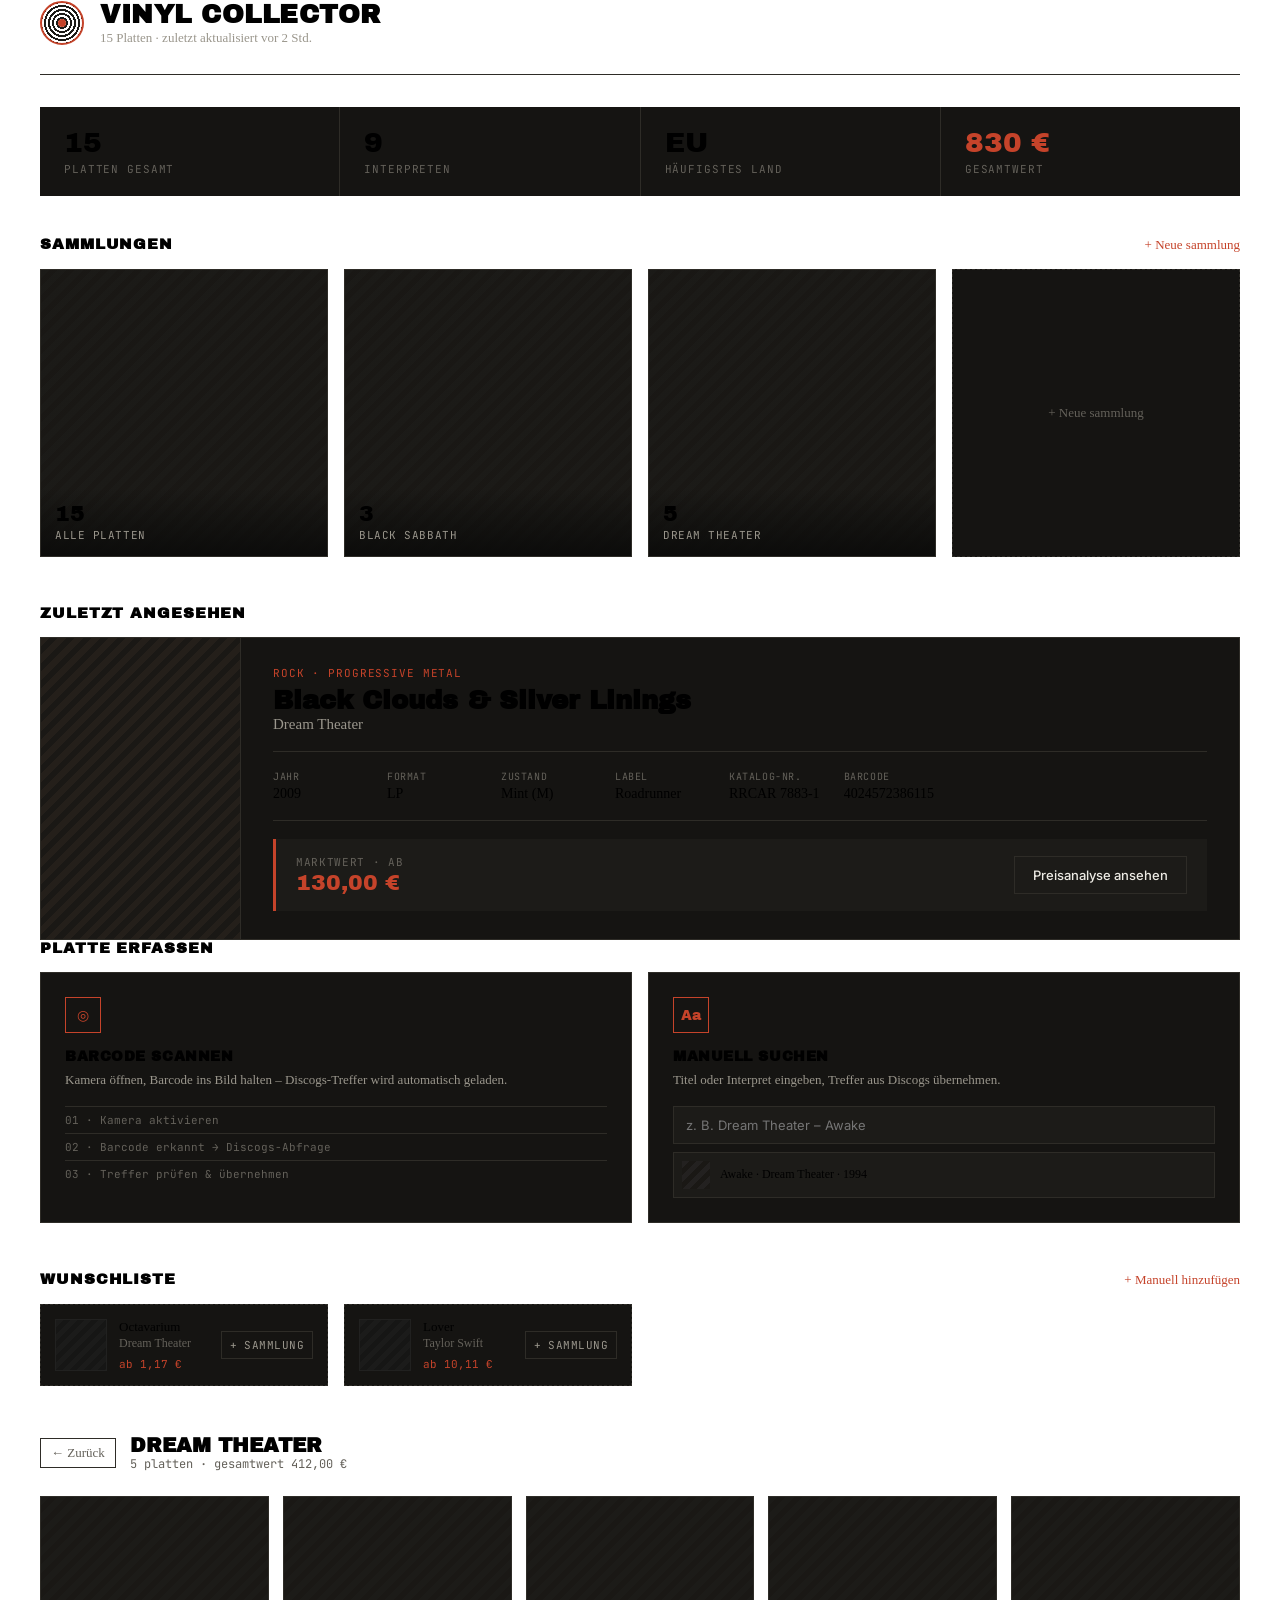
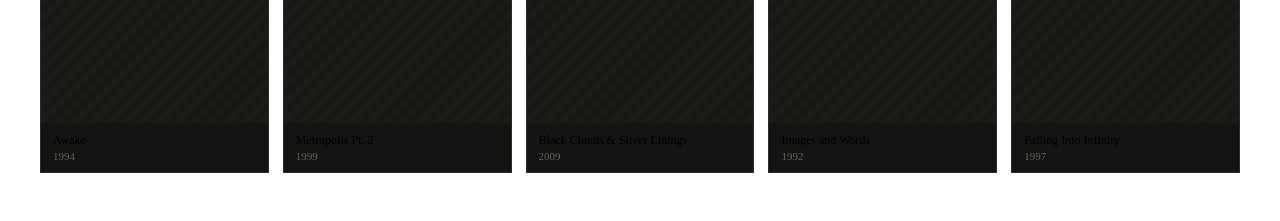
<file: src/main/resources/design-references/vinyl-collector-redesign.html>
<!DOCTYPE html>
<html lang="de">
<head>
<meta charset="UTF-8">
<title>VinylCollector – Redesign Mockup</title>
<link rel="preconnect" href="https://fonts.googleapis.com">
<link rel="preconnect" href="https://fonts.gstatic.com" crossorigin>
<link href="https://fonts.googleapis.com/css2?family=Archivo+Black&family=Inter:wght@400;500;600&family=JetBrains+Mono:wght@400;500&display=swap" rel="stylesheet">
<style>
  :root {
    --bg: #0B0B0A;
    --surface: #151412;
    --surface-2: #1C1B18;
    --border: #2E2C27;
    --text: #EDEBE4;
    --text-dim: #9A968C;
    --text-faint: #64615A;
    --accent: #C5432A;
    --accent-dim: #6E2C1E;
  }
  * { box-sizing: border-box; margin: 0; padding: 0; }T
  body {
    background: var(--bg);
    color: var(--text);
    font-family: 'Inter', sans-serif;
    padding: 40px;
  }
  .wrap { max-width: 1200px; margin: 0 auto; }

  header {
    display: flex;
    align-items: center;
    gap: 16px;
    padding-bottom: 28px;
    border-bottom: 1px solid var(--border);
    margin-bottom: 32px;
  }
  .logo {
    width: 44px; height: 44px;
    border-radius: 50%;
    background: repeating-radial-gradient(circle, var(--surface-2) 0px, var(--surface-2) 2px, #0000 2px, #0000 4px);
    border: 2px solid var(--accent);
    position: relative;
  }
  .logo::after {
    content: "";
    position: absolute; top: 50%; left: 50%;
    width: 8px; height: 8px;
    background: var(--accent);
    border-radius: 50%;
    transform: translate(-50%, -50%);
  }
  h1 {
    font-family: 'Archivo Black', sans-serif;
    font-size: 26px;
    letter-spacing: 0.5px;
    text-transform: uppercase;
  }
  header p { color: var(--text-dim); font-size: 13px; margin-top: 2px; }

  .stats {
    display: grid;
    grid-template-columns: repeat(4, 1fr);
    gap: 1px;
    background: var(--border);
    margin-bottom: 40px;
  }
  .stat {
    background: var(--surface);
    padding: 20px 24px;
  }
  .stat .num { font-family: 'Archivo Black', sans-serif; font-size: 28px; }
  .stat .label { font-family: 'JetBrains Mono', monospace; font-size: 11px; letter-spacing: 0.08em; text-transform: uppercase; color: var(--text-faint); margin-top: 4px; }
  .stat.hi .num { color: var(--accent); }

  .section-head {
    display: flex;
    justify-content: space-between;
    align-items: baseline;
    margin-bottom: 16px;
  }
  .section-head h2 {
    font-family: 'Archivo Black', sans-serif;
    font-size: 15px;
    text-transform: uppercase;
    letter-spacing: 0.06em;
  }
  .section-head a { color: var(--accent); font-size: 13px; text-decoration: none; font-weight: 500; }

  .grid {
    display: grid;
    grid-template-columns: repeat(4, 1fr);
    gap: 16px;
    margin-bottom: 48px;
  }
  .tile {
    background: var(--surface);
    border: 1px solid var(--border);
    aspect-ratio: 1;
    position: relative;
    overflow: hidden;
  }
  .tile .cover {
    position: absolute; inset: 0;
    background: repeating-linear-gradient(135deg, var(--surface-2) 0 6px, #1a1815 6px 12px);
    opacity: 0.9;
  }
  .tile .overlay {
    position: absolute; left: 0; right: 0; bottom: 0;
    padding: 14px;
    background: linear-gradient(to top, rgba(11,11,10,0.95), rgba(11,11,10,0));
  }
  .tile .count { font-family: 'Archivo Black', sans-serif; font-size: 22px; }
  .tile .name { font-family: 'JetBrains Mono', monospace; font-size: 11px; color: var(--text-dim); text-transform: uppercase; letter-spacing: 0.05em; margin-top: 2px; }
  .tile.new {
    display: flex; align-items: center; justify-content: center;
    border-style: dashed;
    color: var(--text-faint);
    font-size: 13px;
  }

  .record-card {
    background: var(--surface);
    border: 1px solid var(--border);
    display: grid;
    grid-template-columns: 200px 1fr;
  }
  .record-card .art {
    background: repeating-linear-gradient(135deg, #241f1a 0 6px, #1a1815 6px 12px);
    border-right: 1px solid var(--border);
  }
  .record-card .body { padding: 28px 32px; }
  .record-card .kicker { font-family: 'JetBrains Mono', monospace; font-size: 11px; color: var(--accent); letter-spacing: 0.08em; text-transform: uppercase; }
  .record-card h3 { font-family: 'Archivo Black', sans-serif; font-size: 26px; margin: 6px 0 2px; }
  .record-card .artist { color: var(--text-dim); font-size: 15px; margin-bottom: 18px; }

  .meta {
    display: flex;
    flex-wrap: wrap;
    gap: 24px;
    padding: 18px 0;
    border-top: 1px solid var(--border);
    border-bottom: 1px solid var(--border);
    margin-bottom: 18px;
  }
  .meta div { min-width: 90px; }
  .meta .k { font-family: 'JetBrains Mono', monospace; font-size: 10px; color: var(--text-faint); text-transform: uppercase; letter-spacing: 0.06em; }
  .meta .v { font-size: 14px; margin-top: 3px; }

  .market {
    display: flex;
    justify-content: space-between;
    align-items: center;
    background: var(--surface-2);
    border-left: 3px solid var(--accent);
    padding: 16px 20px;
  }
  .market .label { font-family: 'JetBrains Mono', monospace; font-size: 11px; color: var(--text-faint); text-transform: uppercase; letter-spacing: 0.06em; }
  .market .price { font-family: 'Archivo Black', sans-serif; font-size: 22px; color: var(--accent); margin-top: 2px; }
  .market button {
    background: none;
    border: 1px solid var(--border);
    color: var(--text);
    font-family: 'Inter', sans-serif;
    font-size: 13px;
    font-weight: 500;
    padding: 10px 18px;
    cursor: pointer;
  }
  .market button:hover { border-color: var(--accent); color: var(--accent); }

  .wish-grid {
    display: grid;
    grid-template-columns: repeat(4, 1fr);
    gap: 16px;
    margin-bottom: 48px;
  }
  .wish {
    background: var(--surface);
    border: 1px dashed var(--border);
    padding: 14px;
    display: flex;
    gap: 12px;
    align-items: center;
  }
  .wish .art {
    width: 52px; height: 52px;
    flex-shrink: 0;
    background: repeating-linear-gradient(135deg, #232120 0 5px, #1a1815 5px 10px);
    filter: grayscale(1);
    opacity: 0.55;
    border: 1px solid var(--border);
  }
  .wish .info { flex: 1; min-width: 0; }
  .wish .title { font-size: 13px; font-weight: 500; }
  .wish .artist { font-size: 12px; color: var(--text-faint); margin-top: 1px; }
  .wish .price { font-family: 'JetBrains Mono', monospace; font-size: 11px; color: var(--accent); margin-top: 6px; }
  .wish .add {
    background: none;
    border: 1px solid var(--border);
    color: var(--text-dim);
    font-size: 11px;
    padding: 6px 8px;
    cursor: pointer;
    white-space: nowrap;
    font-family: 'JetBrains Mono', monospace;
    text-transform: uppercase;
    letter-spacing: 0.04em;
  }
  .wish .add:hover { border-color: var(--accent); color: var(--accent); }

  .add-flow {
    display: grid;
    grid-template-columns: 1fr 1fr;
    gap: 16px;
    margin-bottom: 48px;
  }
  .add-card {
    background: var(--surface);
    border: 1px solid var(--border);
    padding: 24px;
  }
  .add-card .icon {
    width: 36px; height: 36px;
    border: 1px solid var(--accent);
    display: flex; align-items: center; justify-content: center;
    color: var(--accent);
    font-family: 'Archivo Black', sans-serif;
    font-size: 14px;
    margin-bottom: 16px;
  }
  .add-card h4 { font-family: 'Archivo Black', sans-serif; font-size: 14px; text-transform: uppercase; letter-spacing: 0.04em; margin-bottom: 6px; }
  .add-card p { font-size: 13px; color: var(--text-dim); line-height: 1.5; margin-bottom: 16px; }
  .add-card .step {
    font-family: 'JetBrains Mono', monospace;
    font-size: 11px;
    color: var(--text-faint);
    padding: 6px 0;
    border-top: 1px solid var(--border);
  }
  .add-card .step:first-of-type { border-top: none; }
  .add-card input {
    width: 100%;
    background: var(--surface-2);
    border: 1px solid var(--border);
    color: var(--text);
    font-family: 'Inter', sans-serif;
    font-size: 13px;
    padding: 10px 12px;
    margin-bottom: 8px;
  }
  .add-card .suggestion {
    display: flex; align-items: center; gap: 10px;
    padding: 8px;
    background: var(--surface-2);
    border: 1px solid var(--border);
    font-size: 12px;
  }
  .add-card .suggestion .sw {
    width: 28px; height: 28px;
    background: repeating-linear-gradient(135deg, #232120 0 5px, #1a1815 5px 10px);
    flex-shrink: 0;
  }

  .collection-head {
    display: flex;
    align-items: center;
    gap: 14px;
    margin-bottom: 24px;
  }
  .back {
    color: var(--text-faint);
    font-size: 13px;
    text-decoration: none;
    border: 1px solid var(--border);
    padding: 6px 10px;
  }
  .back:hover { color: var(--accent); border-color: var(--accent); }
  .collection-head h2 {
    font-family: 'Archivo Black', sans-serif;
    font-size: 20px;
    text-transform: uppercase;
  }
  .collection-head .sub { color: var(--text-faint); font-size: 12px; font-family: 'JetBrains Mono', monospace; }

  .rec-grid {
    display: grid;
    grid-template-columns: repeat(5, 1fr);
    gap: 14px;
    margin-bottom: 48px;
  }
  .rec-tile {
    background: var(--surface);
    border: 1px solid var(--border);
    position: relative;
  }
  .rec-tile .cover {
    aspect-ratio: 1;
    background: repeating-linear-gradient(135deg, var(--surface-2) 0 6px, #1a1815 6px 12px);
  }
  .rec-tile .info { padding: 10px 12px; }
  .rec-tile .title { font-size: 12px; font-weight: 500; white-space: nowrap; overflow: hidden; text-overflow: ellipsis; }
  .rec-tile .artist { font-size: 11px; color: var(--text-faint); margin-top: 2px; }
  .rec-tile .rm {
    position: absolute; top: 8px; right: 8px;
    width: 20px; height: 20px;
    background: rgba(11,11,10,0.85);
    border: 1px solid var(--border);
    color: var(--text-dim);
    font-size: 12px;
    display: flex; align-items: center; justify-content: center;
    cursor: pointer;
    opacity: 0;
    transition: opacity 0.15s;
  }
  .rec-tile:hover .rm { opacity: 1; }
  .rec-tile .rm:hover { border-color: var(--accent); color: var(--accent); }
</style>
</head>
<body>
<div class="wrap">

  <header>
    <div class="logo"></div>
    <div>
      <h1>Vinyl Collector</h1>
      <p>15 Platten · zuletzt aktualisiert vor 2 Std.</p>
    </div>
  </header>

  <div class="stats">
    <div class="stat"><div class="num">15</div><div class="label">Platten gesamt</div></div>
    <div class="stat"><div class="num">9</div><div class="label">Interpreten</div></div>
    <div class="stat"><div class="num">EU</div><div class="label">Häufigstes land</div></div>
    <div class="stat hi"><div class="num">830 €</div><div class="label">Gesamtwert</div></div>
  </div>

  <div class="section-head">
    <h2>Sammlungen</h2>
    <a href="#">+ Neue sammlung</a>
  </div>
  <div class="grid">
    <div class="tile">
      <div class="cover"></div>
      <div class="overlay"><div class="count">15</div><div class="name">Alle platten</div></div>
    </div>
    <div class="tile">
      <div class="cover"></div>
      <div class="overlay"><div class="count">3</div><div class="name">Black sabbath</div></div>
    </div>
    <div class="tile">
      <div class="cover"></div>
      <div class="overlay"><div class="count">5</div><div class="name">Dream theater</div></div>
    </div>
    <div class="tile new">+ Neue sammlung</div>
  </div>

  <div class="section-head">
    <h2>Zuletzt angesehen</h2>
  </div>
  <div class="record-card">
    <div class="art"></div>
    <div class="body">
      <div class="kicker">Rock · Progressive metal</div>
      <h3>Black Clouds &amp; Silver Linings</h3>
      <div class="artist">Dream Theater</div>

      <div class="meta">
        <div><div class="k">Jahr</div><div class="v">2009</div></div>
        <div><div class="k">Format</div><div class="v">LP</div></div>
        <div><div class="k">Zustand</div><div class="v">Mint (M)</div></div>
        <div><div class="k">Label</div><div class="v">Roadrunner</div></div>
        <div><div class="k">Katalog-Nr.</div><div class="v">RRCAR 7883-1</div></div>
        <div><div class="k">Barcode</div><div class="v">4024572386115</div></div>
      </div>

      <div class="market">
        <div>
          <div class="label">Marktwert · ab</div>
          <div class="price">130,00 €</div>
        </div>
        <button>Preisanalyse ansehen</button>
      </div>
    </div>
  </div>

  <div class="section-head">
    <h2>Platte erfassen</h2>
  </div>
  <div class="add-flow">
    <div class="add-card">
      <div class="icon">◎</div>
      <h4>Barcode scannen</h4>
      <p>Kamera öffnen, Barcode ins Bild halten – Discogs-Treffer wird automatisch geladen.</p>
      <div class="step">01 · Kamera aktivieren</div>
      <div class="step">02 · Barcode erkannt → Discogs-Abfrage</div>
      <div class="step">03 · Treffer prüfen &amp; übernehmen</div>
    </div>
    <div class="add-card">
      <div class="icon">Aa</div>
      <h4>Manuell suchen</h4>
      <p>Titel oder Interpret eingeben, Treffer aus Discogs übernehmen.</p>
      <input type="text" placeholder="z. B. Dream Theater – Awake" disabled>
      <div class="suggestion">
        <div class="sw"></div>
        <div>Awake · Dream Theater · 1994</div>
      </div>
    </div>
  </div>

  <div class="section-head">
    <h2>Wunschliste</h2>
    <a href="#">+ Manuell hinzufügen</a>
  </div>
  <div class="wish-grid">
    <div class="wish">
      <div class="art"></div>
      <div class="info">
        <div class="title">Octavarium</div>
        <div class="artist">Dream Theater</div>
        <div class="price">ab 1,17 €</div>
      </div>
      <button class="add">+ Sammlung</button>
    </div>
    <div class="wish">
      <div class="art"></div>
      <div class="info">
        <div class="title">Lover</div>
        <div class="artist">Taylor Swift</div>
        <div class="price">ab 10,11 €</div>
      </div>
      <button class="add">+ Sammlung</button>
    </div>
  </div>

  <div class="collection-head">
    <a href="#" class="back">← Zurück</a>
    <div>
      <h2>Dream Theater</h2>
      <div class="sub">5 platten · gesamtwert 412,00 €</div>
    </div>
  </div>
  <div class="rec-grid">
    <div class="rec-tile">
      <div class="cover"></div>
      <div class="rm">×</div>
      <div class="info"><div class="title">Awake</div><div class="artist">1994</div></div>
    </div>
    <div class="rec-tile">
      <div class="cover"></div>
      <div class="rm">×</div>
      <div class="info"><div class="title">Metropolis Pt. 2</div><div class="artist">1999</div></div>
    </div>
    <div class="rec-tile">
      <div class="cover"></div>
      <div class="rm">×</div>
      <div class="info"><div class="title">Black Clouds &amp; Silver Linings</div><div class="artist">2009</div></div>
    </div>
    <div class="rec-tile">
      <div class="cover"></div>
      <div class="rm">×</div>
      <div class="info"><div class="title">Images and Words</div><div class="artist">1992</div></div>
    </div>
    <div class="rec-tile">
      <div class="cover"></div>
      <div class="rm">×</div>
      <div class="info"><div class="title">Falling Into Infinity</div><div class="artist">1997</div></div>
    </div>
  </div>

</div>
</body>
</html>
</file>
